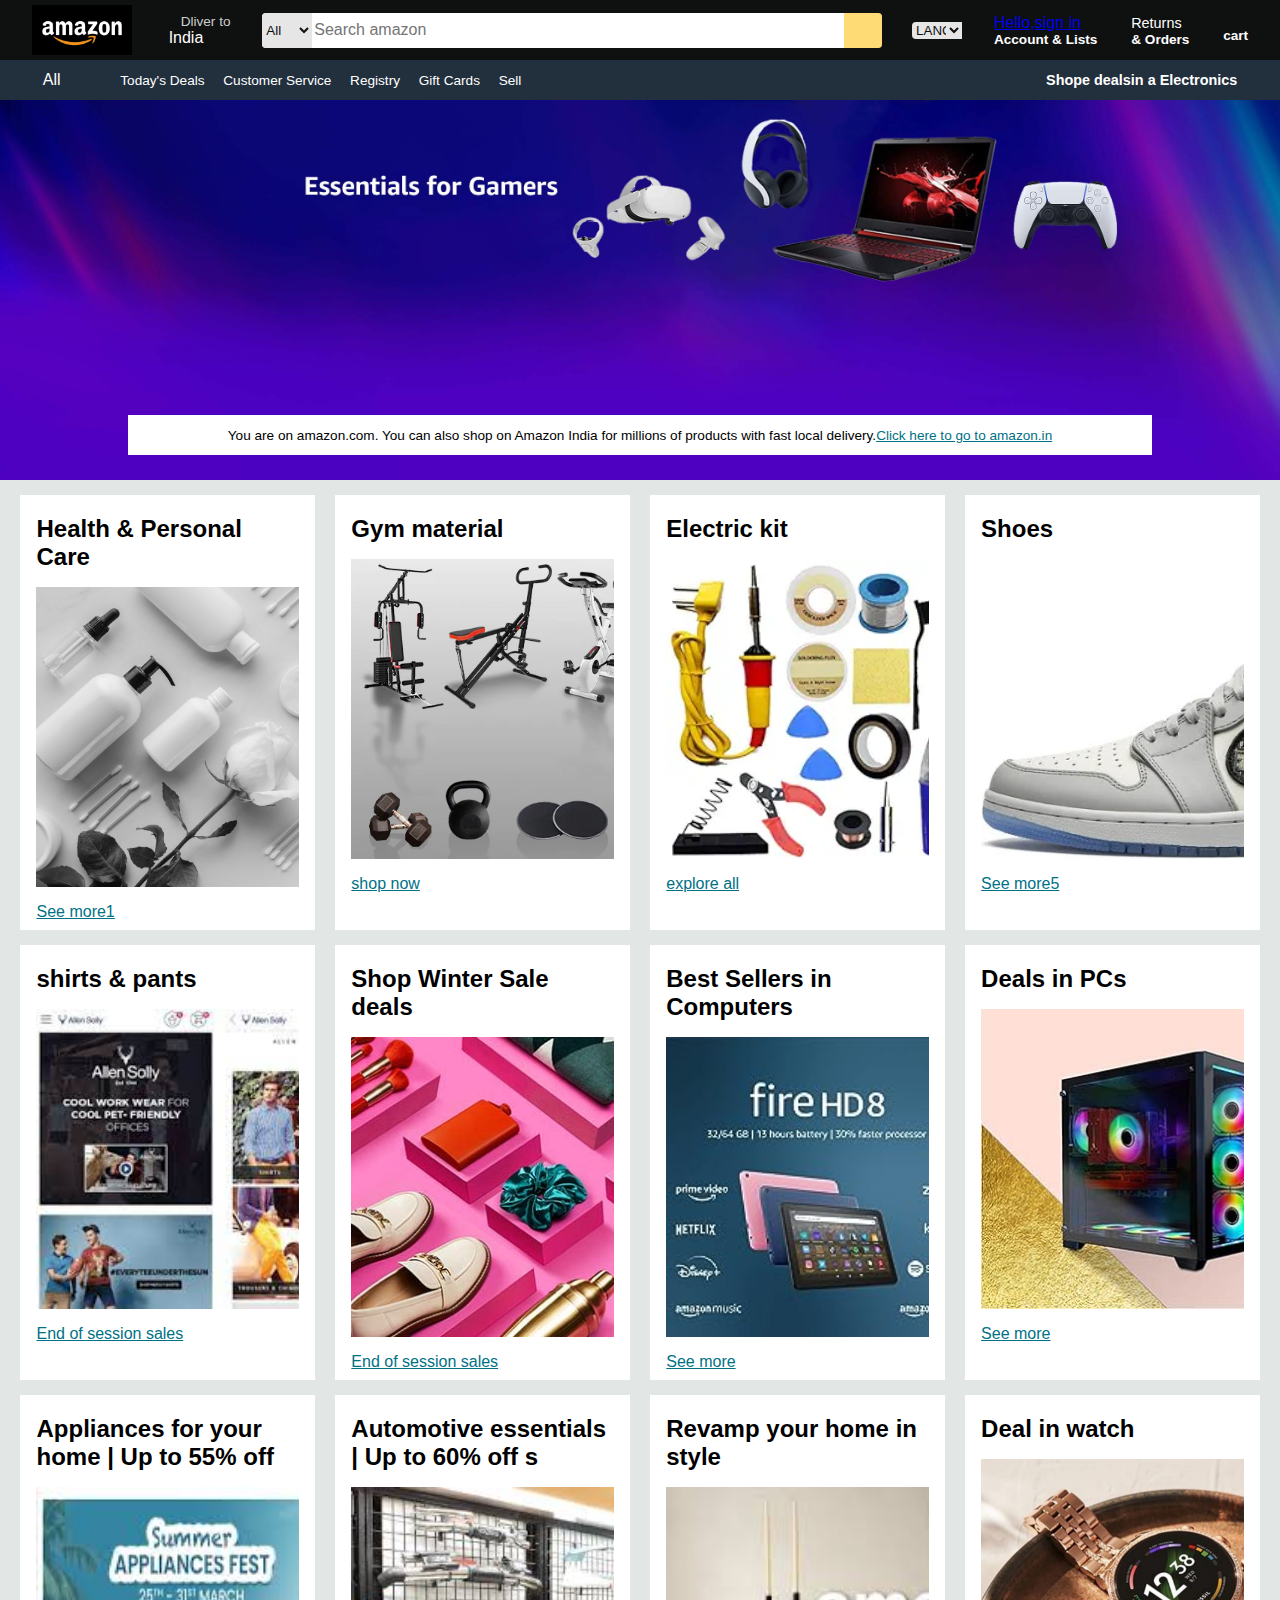
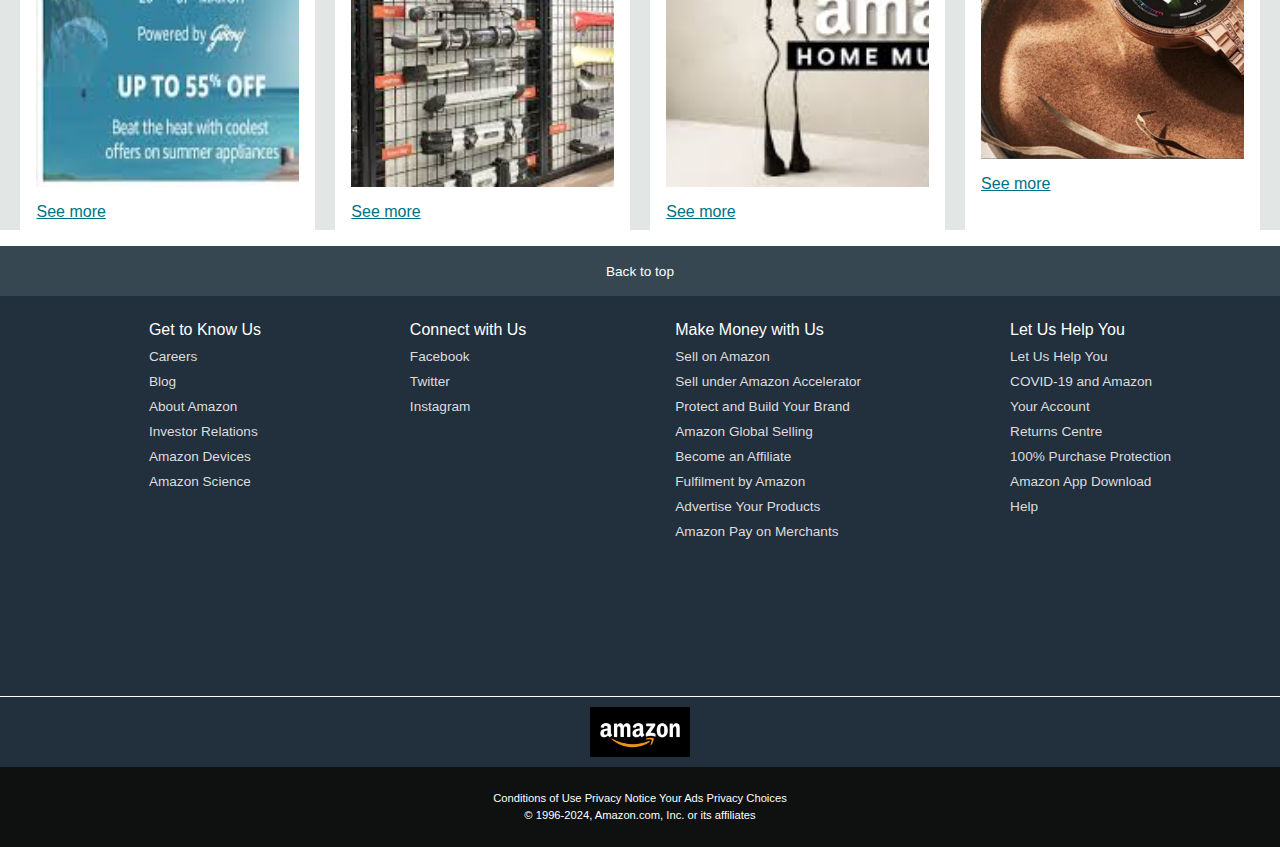
<file: index.html>
<!DOCTYPE html>
<html lang="en">
<head>
    <meta charset="UTF-8">
    <meta name="viewport" content="width=device-width, initial-scale=1.0">
    <title>Amazon</title>
    <link rel="stylesheet" href="https://cdnjs.cloudflare.com/ajax/libs/font-awesome/6.5.1/css/all.min.css" integrity="sha512-DTOQO9RWCH3ppGqcWaEA1BIZOC6xxalwEsw9c2QQeAIftl+Vegovlnee1c9QX4TctnWMn13TZye+giMm8e2LwA==" crossorigin="anonymous" referrerpolicy="no-referrer" />
    <link rel="stylesheet"href="style.css">
</head>
<body>
   <header>
    <div class="navbar">
        <div class="nav-logo border">
            <div class="logo"></div>
        </div>
        <div class="nav-address border"> 
            <p class="add-first">Dliver to</p>
            <div class="add-icon">
                <i class="fa-solid fa-location-dot"></i>
                <p class="add-seconde">India</p>
            </div>
        </div>
        <div class="nav-search">
            <select class="search-select ">
                <option>
                      All
                </option>
            <option value="Search amazon ">beauty</option>
            <option value="Search amazon">gym material</option>
            <option value="Search amazon">shoes</option>
            <option value="Search amazon">electric kit</option>
            <option value="Search amazon">man clothes</option>
            </select>
            <input placeholder ="Search amazon" class="search-input">
            <div class="search-icon">
                <i class="fa-solid fa-magnifying-glass"></i>
        </div>
    </div>
    <div class="lang">
        <select class="search-select ">
        <option>
            LANGAUAGE
      </option>
  <option value="Search amazon ">indian(hindi)</option>
  <option value="Search amazon">english</option>
  <option value="Search amazon">japan(english)</option>
  <option value="Search amazon">canada</option>
  <option value="Search amazon">indian(marathi)</option>
  </select>
    </div>

        <div class="nav-signin border">
            <p> <a href="sign.html">Hello,sign in</a></p>

            <p class="nav-second">Account & Lists</p>
        
            
        </div>
        <div class="nav-return border">
            <p><span>Returns</span></p>
            <p class="nav-second">& Orders</p>
        
            
        </div>
        <div class="nav-cart border">
            <i class="fa-solid fa-cart-shopping"></i>
            cart
        </div>
        </div>

        <div class="panel">
            <div class="panel-all border">
                <i class="fa-solid fa-bars"></i> 
                </i>
                All
                
            </div>
            <div class="panel-ops border">
                <p>Today's Deals</p>
                 <P>Customer Service</P>
                  <p>Registry</p>
                   <p> Gift Cards</p>
                   <P> Sell</P>
            </div>
            <div class="panel-deals border">
                Shope dealsin a Electronics
            </div>
        </div>

</header>
<div class="hero-section">
    <div class="hero-message">
        You are on amazon.com. You can also shop on Amazon India for millions of products with fast local delivery. <a href="https:www.amazon.in/">Click here to go to amazon.in</a>
    </div>
</div>
<div class="shop-section">
    <div class="box1 box">
        <div class="box-content">
    <h2>Health & Personal Care </h2>
    <div class="box-img" style="background-image: url('health-beauty-care-scaled.jpg');"></div>    
    <a href="See more1.html">See more1</a>
    </div>
    
    </div>
    <div class="box2 box">
        <div class="box-content">
            <h2>Gym material </h2>
            <div class="box-img" style="background-image: url('gym1.webp');"></div>    
            <a href="#">shop now</a>
            </div>

    </div>
    <div class="box3 box">
        <div class="box-content">
            <h2>Electric kit </h2>
            <div class="box-img" style="background-image: url('electric kit.webp');"></div>    
            <a href="#">explore all</a>
            </div>
    </div>
    <div class="box4 box">
        <div class="box-content">
            <h2>Shoes  </h2>
            <div class="box-img" style="background-image: url('shoes.webp');"></div>    
            <a href="#">See more5</a>
            </div>
            
    </div>
    <div class="box5 box">
        <div class="box-content">
            <h2>shirts & pants </h2>
            <div class="box-img" style="background-image: url('allen.jpg');"></div>    
            <a href="#">End of session sales</a>
            </div>
            </div>
            <div class="box6 box">
                <div class="box-content">
                    <h2>Shop Winter Sale deals </h2>
                    <div class="box-img" style="background-image: url('WinterSale.jpg');"></div>    
                    <a href="#">End of session sales</a>
                    </div>
                    </div>
                    <div class="box7 box">
                        <div class="box-content">
                            <h2>Best Sellers in Computers </h2>
                            <div class="box-img" style="background-image: url('lap.jpg');"></div>    
                            <a href="#">See more</a>
                            </div>
                            </div>
                            <div class="box5 box">
                                <div class="box-content">
                                    <h2>Deals in PCs</h2>
                                    <div class="box-img" style="background-image: url('pcs.jpg');"></div>    
                                    <a href="#">See more</a>
                                    </div>
                                    </div>
                                    <div class="box8 box">
                                        <div class="box-content">
                                            <h2>Appliances for your home | Up to 55% off </h2>
                                            <div class="box-img" style="background-image: url('summer.jpeg');"></div>    
                                            <a href="#">See more</a>
                                            </div>
                                            </div>
                                            <div class="box9 box">
                                                <div class="box-content">
                                                    <h2>Automotive essentials | Up to 60% off
                                                        s </h2>
                                                    <div class="box-img" style="background-image: url('auto.jpeg');"></div>    
                                                    <a href="#">See more</a>
                                                    </div>
                                                    </div>
                                                    <div class="box10 box">
                                                        <div class="box-content">
                                                            <h2>Revamp your home in style </h2>
                                                            <div class="box-img" style="background-image: url('homee.jpeg');"></div>    
                                                            <a href="#">See more</a>
                                                            </div>
                                                            </div>
                                                            <div class="box11 box">
                                                                <div class="box-content">
                                                                    <h2>Deal in watch</h2>
                                                                    <div class="box-img" style="background-image: url('watch.jpg');"></div>    
                                                                    <a href="#">See more</a>
                                                                    </div>
                                                                    </div>
                                                                    
                                    
</div>
                                                                    
    <footer>
        <div class="foot-panel1">
            Back to top
        </div>
        <div class="foot-panel2">
            <ul>
           <p> Get to Know Us</p>
           <a> Careers</a>
           <a> Blog</a>
           <a>About Amazon</a>
           <a>Investor Relations</a>
           <a> Amazon Devices</a>
            <a>Amazon Science</a>
        </ul>
        <ul>
            <p> Connect with Us</p>
            
            <a> Facebook</a>
            <a> Twitter</a>
            <a>Instagram</a>
            
         </ul>
         <ul>
             <p> Make Money with Us</p>
             
           <a>Sell on Amazon</a>
           <a>Sell under Amazon Accelerator</a>
            <a> Protect and Build Your Brand</a>
                <a> Amazon Global Selling</a>
                    <a> Become an Affiliate</a>
                        <a>Fulfilment by Amazon</a>
                            <a> Advertise Your Products</a>
                                <a>Amazon Pay on Merchants</a>

            
         </ul>
         <ul>
            <p>  Let Us Help You </p>
            <a>Let Us Help You</a>
            <a>COVID-19 and Amazon</a>
                <a>Your Account</a>
                    <a>Returns Centre</a>
                        <a>100% Purchase Protection</a>
                            <a>Amazon App Download</a>
                                <a>Help</a>
            
            
         </ul>
         </div>
         <div class="foot-panel3">
            <div class="logo"></div>
         </div>
         <div class="foot-panel4">
            <div class="pages">
                <a>Conditions of Use</a>
                <a>Privacy Notice</a>
                <a>Your Ads Privacy Choices</a>
              
           
            </div>
            <div class="copyright">

                © 1996-2024, Amazon.com, Inc. or its affiliates
            </div>
            <div>
         </div>
    </footer>

</body>
</html>
</file>
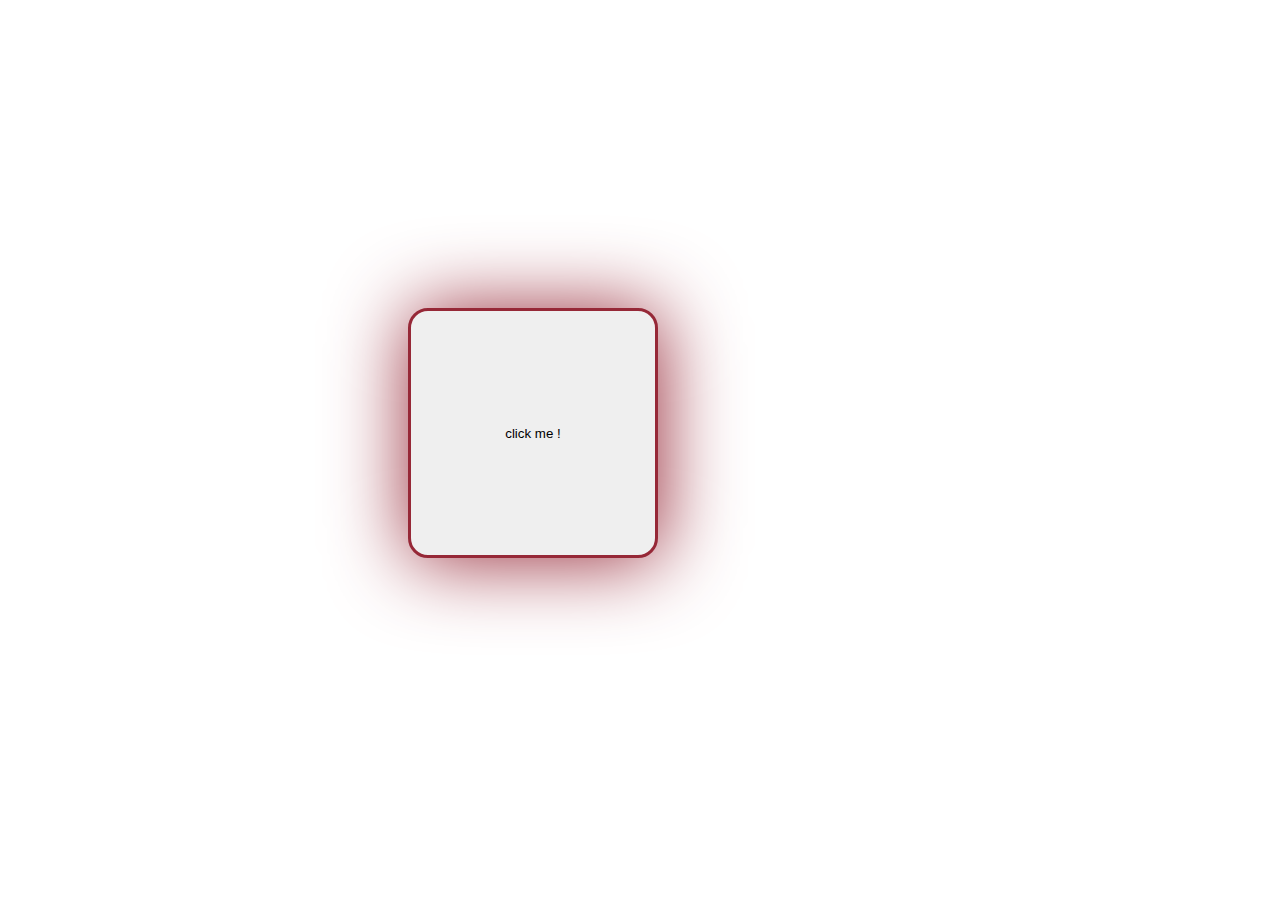
<file: button.html>
<!DOCTYPE html>
<html lang="en">
<head>
    <meta charset="UTF-8">
    <meta name="viewport" content="width=device-width, initial-scale=1.0">
    
    <title>Document</title>
    <style>
        button{
            height:250px;
            width:250px;
            
            margin-left: 400px;
            margin-top: 300px;
            border: 3px solid rgba(150,40,55,255);
            box-shadow: 2px 2px 80px  rgba(150,40,55,255);
            border-radius: 8%;

            
        }
        button:hover{
            background-color: rgba(150,55,100,40);
            transition: 3s;

            border-radius: ;
        }
    </style>

</head>
<body>
    <div class="button">
        <button>
            click me !
        </button>
    </div>
    
</body>
</html>
</file>
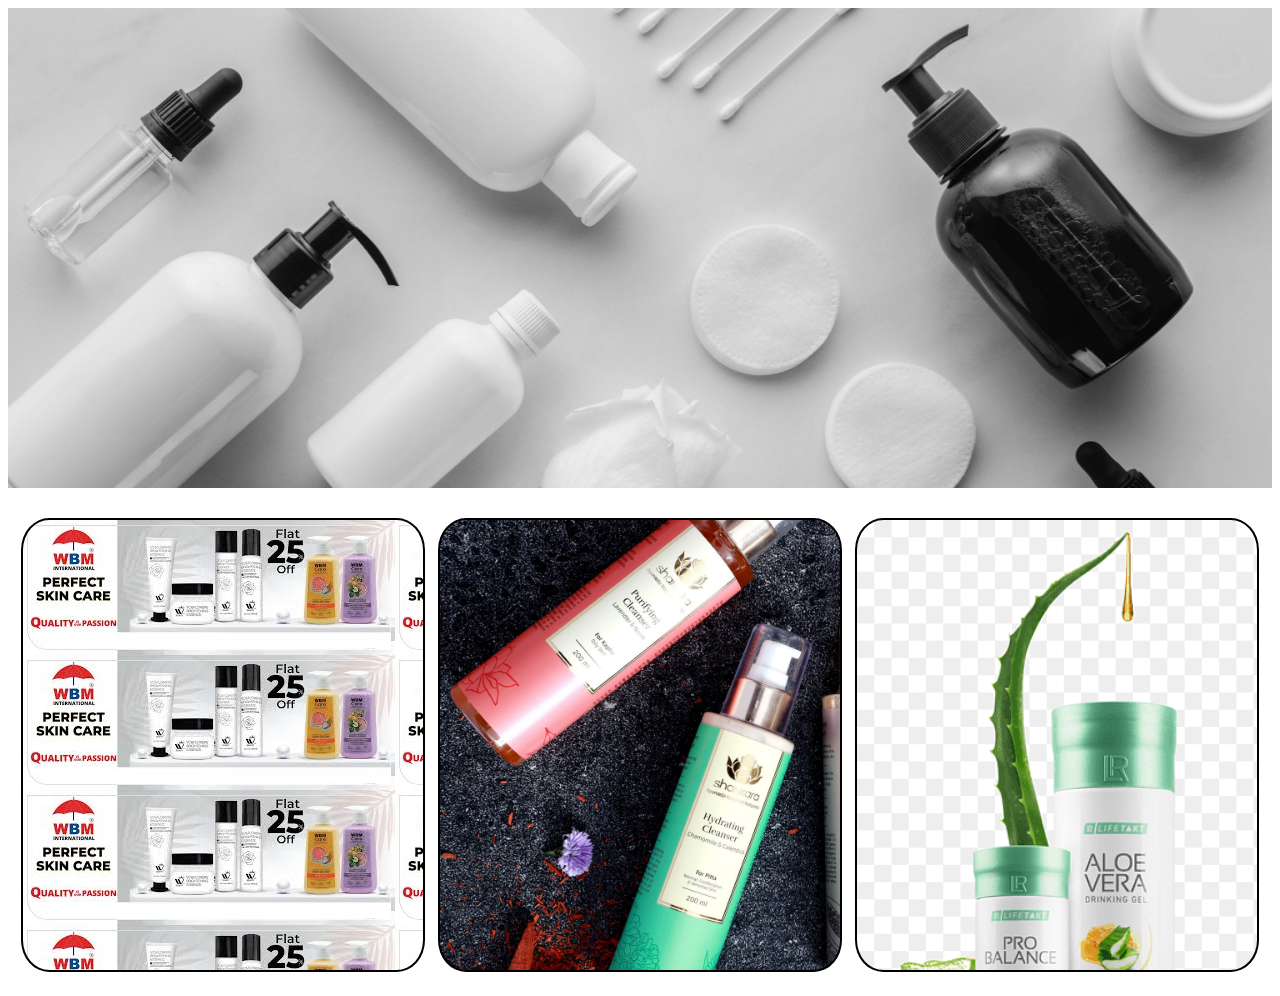
<file: See more1.html>
<!DOCTYPE html>
<html lang="en">
<head>
    <meta charset="UTF-8">
    <meta name="viewport" content="width=device-width, initial-scale=1.0">
    <title>Document</title>
    <style>
        .body{
            height: 480px;
            width:;
            background-image:url('health-beauty-care-scaled.jpg') ;
            background-size: cover;
              
        }
        .ontainecr{
            height:500px;
            width:auto;
            background-color: white;
            display: flex;
            justify-content: space-evenly;
        }
        .card1{
            height:450px;
            width:400px;
            border:2px solid black;
            margin-top:30px;
            background-image:url('health2.jpeg') ;
            border-radius: 7%;
            
        }
        .card3{
            height:450px;
            width:400px;
            border:2px solid black;
            margin-top:30px;
            background-image:url('health3.png') ;
            background-size: cover;
            border-radius: 7%;
        }
        .card2{
            height:450px;
            width:400px;
            border:2px solid black;
            margin-top:30px;
            background-image:url('heatlth1.jpeg') ;
            background-size: cover;
            border-radius: 7%;
        }

        
        
        
        
    </style>
</head>
<body>
    <div class="body"></div>
    

   <div class="ontainecr">
    <div class="card1">
      
    </div>
    <div class="card2">

    </div>
    <div class="card3">

    </div>



   </div>
    
   
    
</body>
</html>
</file>
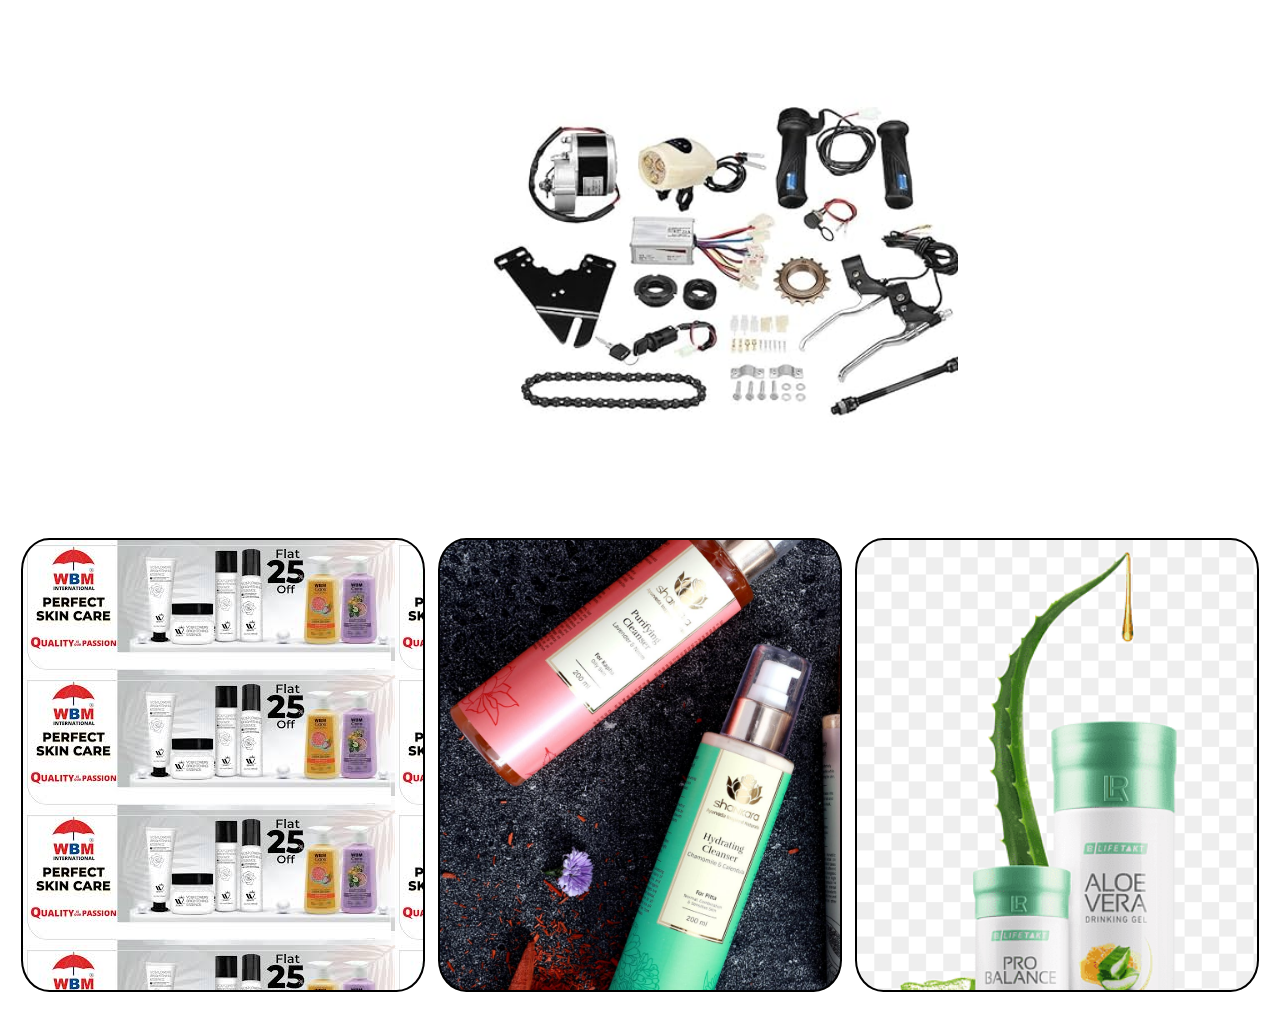
<file: See more2.html>
<!DOCTYPE html>
<html lang="en">
<head>
    <meta charset="UTF-8">
    <meta name="viewport" content="width=device-width, initial-scale=1.0">
    <title>Document</title>
    <style>
        .body{
            height: 500px;
            width:500px;
            background-image:url('electrical.jpg') ;
            background-size: cover;
            margin-left:450px;
              
        }
        .ontainecr{
            height:500px;
            width:auto;
            background-color: white;
            display: flex;
            justify-content: space-evenly;
        }
        .card1{
            height:450px;
            width:400px;
            border:2px solid black;
            margin-top:30px;
            background-image:url('health2.jpeg') ;
            border-radius: 7%;
            
        }
        .card3{
            height:450px;
            width:400px;
            border:2px solid black;
            margin-top:30px;
            background-image:url('health3.png') ;
            background-size: cover;
            border-radius: 7%;
        }
        .card2{
            height:450px;
            width:400px;
            border:2px solid black;
            margin-top:30px;
            background-image:url('heatlth1.jpeg') ;
            background-size: cover;
            border-radius: 7%;
        }

        
        
        
        
    </style>
</head>
<body>
    <div class="body"></div>
    

   <div class="ontainecr">
    <div class="card1">
      
    </div>
    <div class="card2">

    </div>
    <div class="card3">

    </div>



   </div>
    
   
    
</body>
</html>
</file>
<file: style.css>
*{
    margin: 0;
    font-family: arial;
    border:border-box;
}
.navbar{
    height:60px;
    background-color: #0f1111; ;
    color:white;
    display:flex;
align-items: center;
justify-content: space-evenly;
}
.nav-logo{
     height:50px;
     background-color: #0f1111;
     width:100px;
}
.logo{
    background-image: url("amazon logo.jpg");
    background-size:cover;
    height:50px;
}
.border{
    border:2px solid transparent;
}
.border:hover{
    border:2px solid white;
}
/**box2**/

.add-first{
    color:#cccccc;
    font-size:0.85rem;
    margin-left: 15px;


}
.add-seconde{
    font-size: 1rem;
    margin-left: 3px;

}
.add-icon{
    display: flex;
}
/**box3**/
.nav-search{
    display: flex;
    justify-content: space-evenly;
    background-color: pink;
    width:620px;
    height:35px;
    border-radius: 4px;
}
.search-select{
   color: #0f1111;
   background-color: #e6e6e6;
   width: 50px;
   align-items: center;
   border-top-left-radius: 4px;
   border-bottom-left-radius: 4px;
   border:none;

}
.nav-search:hover{
    border:2px solid orange;
}
.search-input{
     width:100%;
     font-size:1rem;
     border: none;
}
.search-icon{
    width:45px;
    align-items: center;
    display:flex;
    color: #0f1111 ;
    justify-content: space-evenly;
    font-size: 1.2rem;
    background-color: rgba(255, 255, 0, 0.425);
    border-top-right-radius: 4px;
    border-bottom-right-radius: 4px;
}
/**box4**/
span{
     font-size: 0.9rem;

}
.nav-second{
    font-size: 0.85rem;
    font-weight: 700;
}
/**box5**/
.nav-cart i {
    font-size: 30px;

}
.nav-cart{
    font-size:0.85rem;
    font-weight: 700;
}
/**panel**/
.panel{
   height:40px;
   background-color: #222f3d;
   color: #ffffff;
   display: flex;
   align-items: center;
   justify-content: space-evenly;
   
}
.panel-ops p{
    display: inline;
    margin-left: 15px;
}
.panel-ops{
    width:70%;
    font-size: 0.85rem;
}
.panel-deals{
    font-size: 0.9rem;
    font-weight: 700;
}
/**hero section*/
.hero-section{
    background-image: url("toy.jpg");
    height:380px;
    background-size: cover;
    display:flex;
    justify-content: center;
    align-items: end;

}
.hero-message{
    background-color: white;
    color:black;
    height:40px;
    display: flex;
    align-items: center;
    justify-content: center;
    font-size: 0.85rem;
    width: 80%;
    margin-bottom: 25px;
}
.hero-message a{
    color: #007185;
}
/**shope section**/
.shop-section{
    display: flex;
    flex-wrap: wrap;
    justify-content: space-evenly;
  
    background-color: #e2e7e6;
   
   
}
.box{
    height:400px;
   
    width:23%;
    background-color: white;
    padding: 20px 0px 15px;
    margin-top:15px;
   
   
}
.box-img{
   height:300px;
   background-size: cover;
   margin-top:1rem;
   margin-bottom: 1rem;

   
 
}
.box-img:hover{
    border:8px solid white;
}

.box-content{
    margin-left: 1rem;
    margin-right: 1rem;
}
.box-content a{ 
    color: #007185;
}
/**footer**/
footer{
    margin-top: 16px;
}
.foot-panel1{
    background-color: #374751;
    color:white;
    height:50px;
    display:flex;
    justify-content: center;
    align-items: center;
    font-size: 0.85rem;
}
.foot-panel2{
    background-color: #222f3d;
    color:white;
    height: 400px;
    display: flex;
justify-content: space-evenly;
}

ul{
    margin-top: 25px;
}
ul a{
    display: block;
    font-size: 0.85rem;
    margin-top: 10px;
    color:#dddddd;
}
.foot-panel3{
    background-color: #222f3d;
    color:white;
    border-top: 0.5px solid white;
    height:70px;
    display:flex;
    justify-content: center;
    align-items: center;
}
.logo{
    background-image: url("amazon logo.jpg");
    background-size:cover;
    height:50px;
    width:100px;
}
.foot-panel4{
    background-color: #0f1111;
    color:white;
    /*display:flex;
    justify-content: center;
    align-items: center;*/
  height:80px;
  font-size: 0.7rem;
  text-align: center;
}
.pages{
    font-size: 0.7rem;
    text-align: center;
    padding-top: 25px;
}
.copyright{
    font-size: 0.7rem;
    text-align: center;
    padding-top: 5px;
}
</file>
